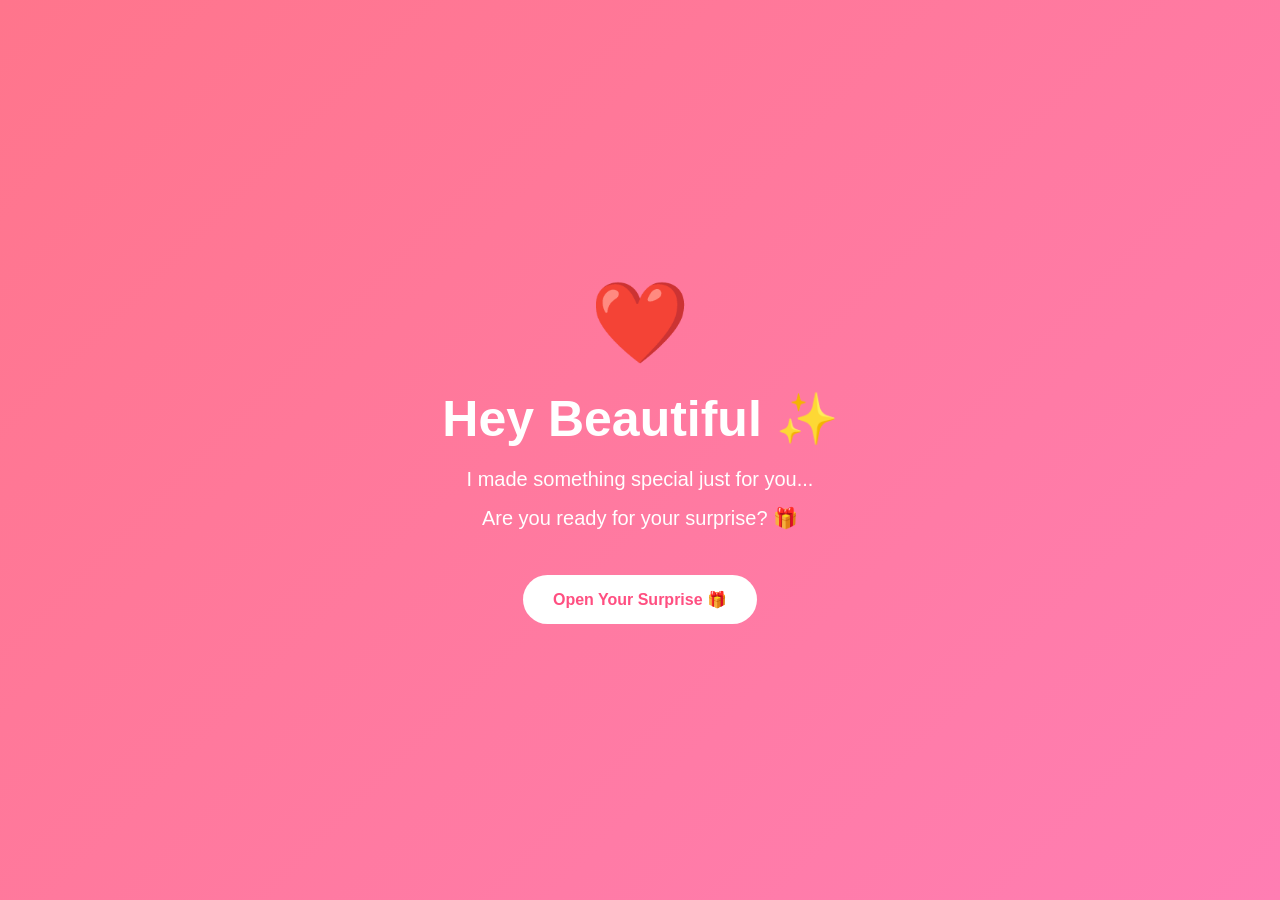
<file: index.html>
<!DOCTYPE html>
<html lang="en">
<head>
    <meta charset="UTF-8">
    <meta name="viewport" content="width=device-width, initial-scale=1.0">
    <title>A Surprise For You ❤️</title>
    <link rel="stylesheet" href="style.css">
</head>

<body class="home">

    <div class="container">

        <div class="heart">❤️</div>

        <h1>Hey Beautiful ✨</h1>

        <p>
            I made something special just for you...
        </p>

        <p>
            Are you ready for your surprise? 🎁
        </p>

        <a href="message.html" class="btn">
            Open Your Surprise 🎁
        </a>

    </div>

</body>
</html>
</file>
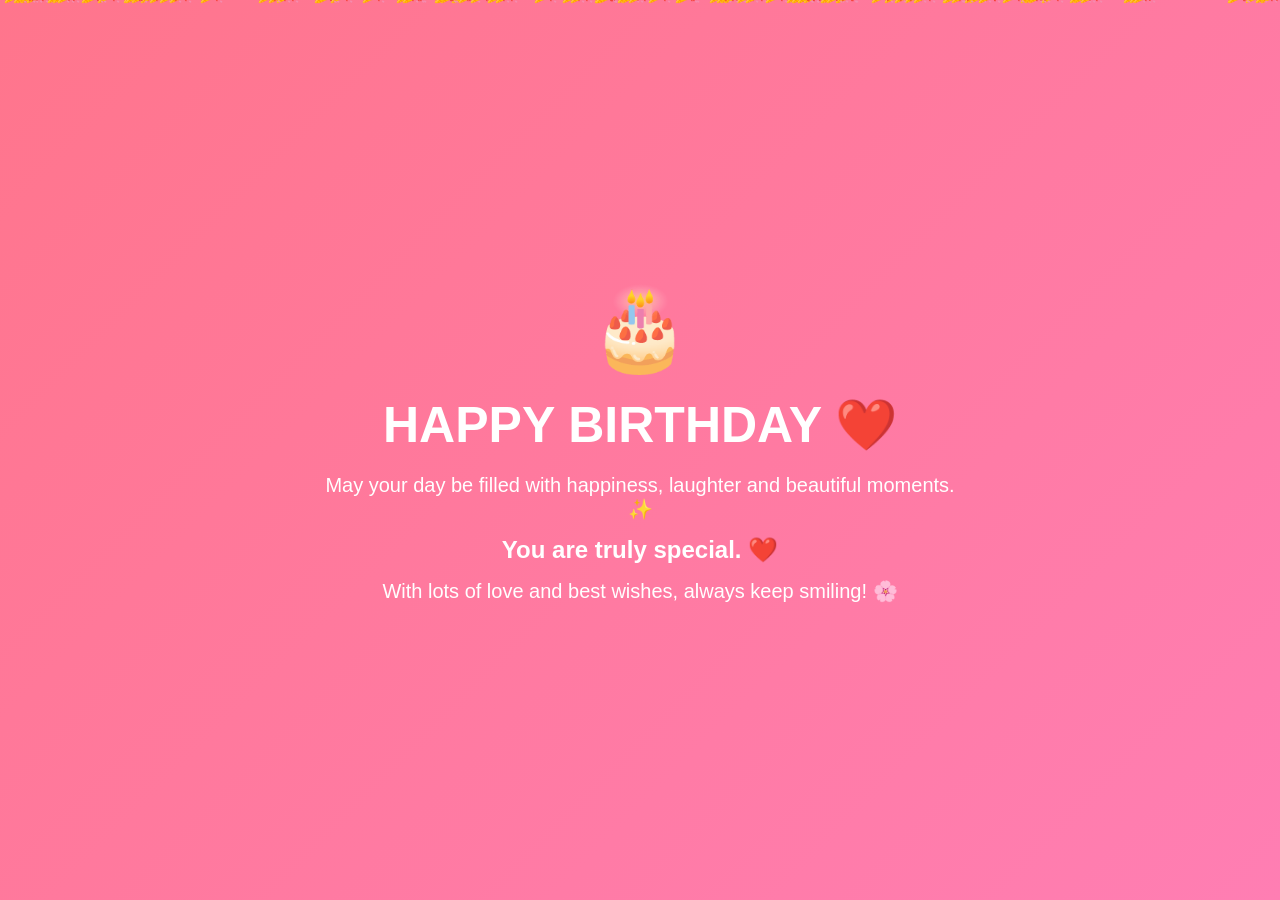
<file: final.html>
<!DOCTYPE html>
<html lang="en">

<head>

    <meta charset="UTF-8">

    <meta name="viewport"
          content="width=device-width, initial-scale=1.0">

    <title>Happy Birthday ❤️</title>

    <link rel="stylesheet" href="style.css">

</head>

<body class="home">

<div class="container">

    <div class="heart">🎂</div>

    <h1>HAPPY BIRTHDAY ❤️</h1>

    <p>
        May your day be filled with
        happiness, laughter and beautiful moments. ✨
    </p>

    <h2>
        You are truly special. ❤️
    </h2>

    <p>
        With lots of love and best wishes,
        always keep smiling! 🌸
    </p>

</div>

<script src="script.js"></script>

</body>

</html>
</file>
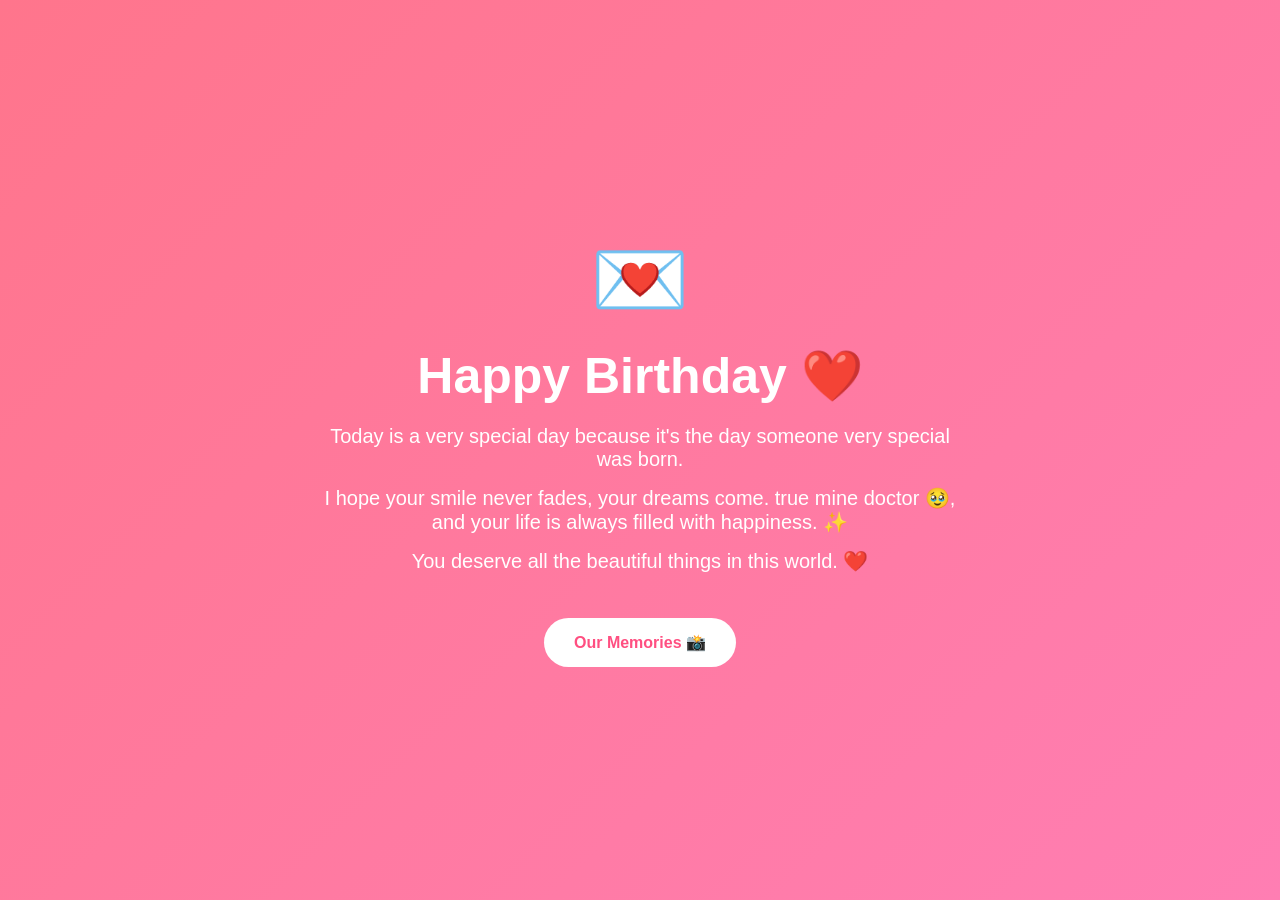
<file: message.html>
<!DOCTYPE html>
<html lang="en">
<head>
    <meta charset="UTF-8">
    <meta name="viewport" content="width=device-width, initial-scale=1.0">
    <title>For You ❤️</title>
    <link rel="stylesheet" href="style.css">
</head>

<body class="home">

<div class="container">

    <div class="heart">💌</div>

    <h1>Happy Birthday ❤️</h1>

    <p>
        Today is a very special day because it's the day
        someone very special was born.
    </p>

    <p>
        I hope your smile never fades,
        your dreams come. true mine doctor 🥹,
        and your life is always filled with happiness. ✨
    </p>

    <p>
        You deserve all the beautiful things in this world. ❤️
    </p>

    <a href="memories.html" class="btn">
        Our Memories 📸
    </a>

</div>

</body>
</html>
</file>
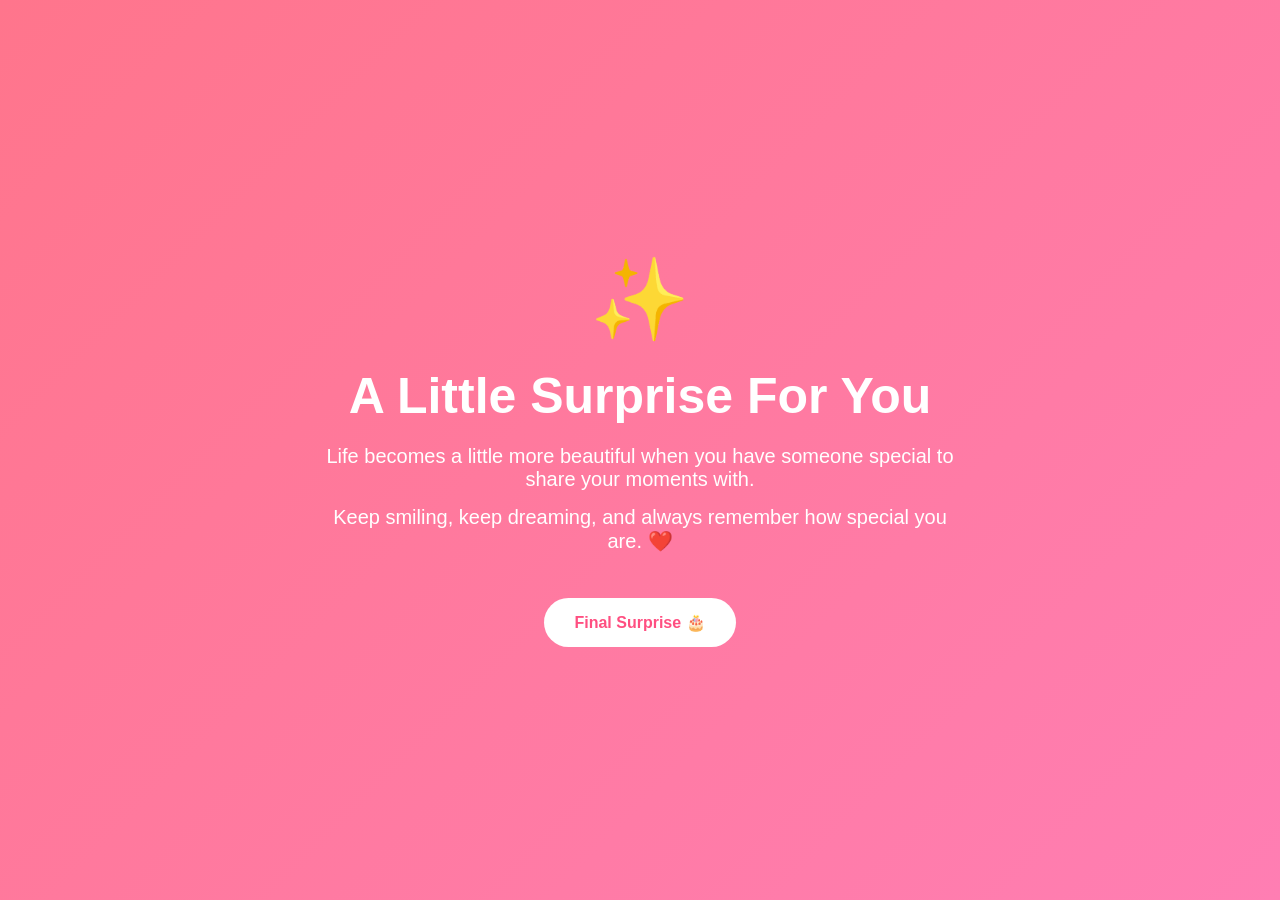
<file: surprise.html>
<!DOCTYPE html>
<html lang="en">

<head>
    <meta charset="UTF-8">
    <meta name="viewport" content="width=device-width, initial-scale=1.0">

    <title>A Little Surprise ✨</title>

    <link rel="stylesheet" href="style.css">
</head>

<body class="home">

<div class="container">

    <div class="heart">✨</div>

    <h1>A Little Surprise For You</h1>

    <p>
        Life becomes a little more beautiful
        when you have someone special to share
        your moments with.
    </p>

    <p>
        Keep smiling, keep dreaming,
        and always remember how special you are. ❤️
    </p>

    <a href="final.html" class="btn">
        Final Surprise 🎂
    </a>

</div>

</body>
</html>
</file>
<file: style.css>
* {
    margin: 0;
    padding: 0;
    box-sizing: border-box;
}

body {
    font-family: Arial, sans-serif;
    min-height: 100vh;
    color: white;
}

.home {
    background: linear-gradient(135deg, #ff758c, #ff7eb3);
    display: flex;
    justify-content: center;
    align-items: center;
    text-align: center;
}

.container {
    padding: 30px;
    max-width: 700px;
}

.heart {
    font-size: 80px;
    animation: heartbeat 1.2s infinite;
}

h1 {
    font-size: 50px;
    margin: 20px 0;
}

p {
    font-size: 20px;
    margin: 15px 0;
}

.btn {
    display: inline-block;
    margin-top: 30px;
    padding: 15px 30px;
    background: white;
    color: #ff4f81;
    text-decoration: none;
    border-radius: 30px;
    font-weight: bold;
    transition: 0.3s;
}

.btn:hover {
    transform: scale(1.08);
}

@keyframes heartbeat {
    0%, 100% {
        transform: scale(1);
    }

    50% {
        transform: scale(1.2);
    }
}.gallery {
    display: grid;
    grid-template-columns: repeat(2, 1fr);
    gap: 20px;
    margin: 30px 0;
}

.gallery img {
    width: 100%;
    height: 220px;
    object-fit: cover;
    border-radius: 20px;
    box-shadow: 0 10px 25px rgba(0,0,0,0.2);
}

.gallery p {
    font-size: 16px;
}@keyframes fall {

    from {
        transform: translateY(0) rotate(0deg);
    }

    to {
        transform: translateY(110vh) rotate(360deg);
    }

}
</file>
